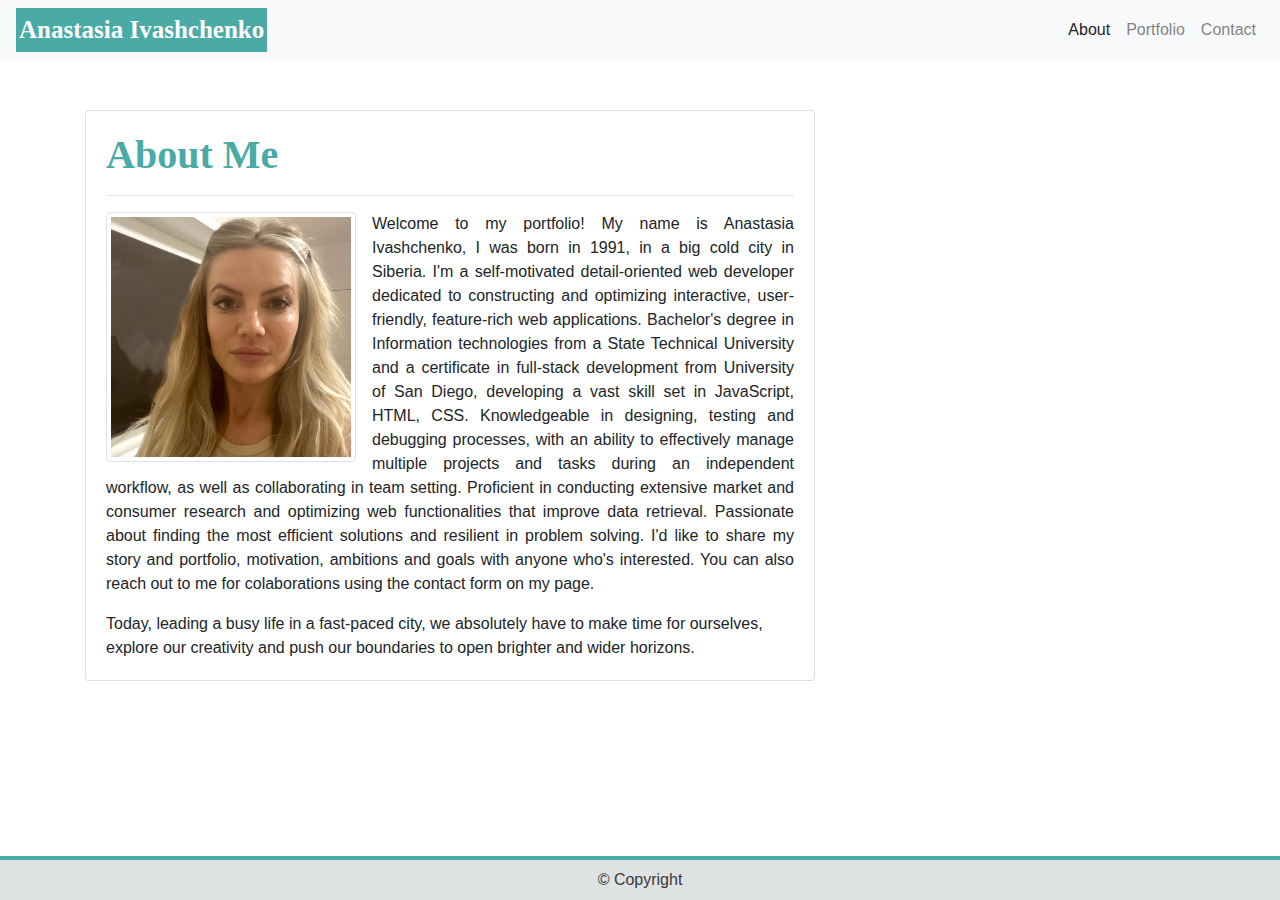
<file: index.html>
<!DOCTYPE html>
<html lang="en-us">

<head>
    <!-- Meta tags. Links to connect bootstrap stylesheets    -->
    <meta charset="UTF-8">
    <meta name="viewport" content="width=device-width, initial-scale=1">
    <link rel="stylesheet" href="style.css">
    <link rel="stylesheet" href="https://maxcdn.bootstrapcdn.com/bootstrap/4.0.0/css/bootstrap.min.css">
    <title>Anastasia I - About me</title>
</head>

<body>
    <!-- Navbar starts -->
    <nav class="navbar navbar-expand-lg sticky-top navbar-light bg-light">
        <a class="navbar-brand" href="index.html"><b> Anastasia Ivashchenko </b></a>
        <button class="navbar-toggler" type="button" data-toggle="collapse" data-target="#navbarNav"
            aria-controls="navbarNav" aria-expanded="false" aria-label="Toggle navigation">
            <span class="navbar-toggler-icon"></span>
        </button>
        <div class="collapse navbar-collapse justify-content-end" id="navbarNav">
            <ul class="navbar-nav">
                <li class="nav-item active">
                    <a class="nav-link" href="index.html">About<span class="sr-only">(current)</span></a>
                </li>
                <li class="nav-item">
                    <a class="nav-link" href="portfolio.html">Portfolio</a>
                </li>
                <li class="nav-item">
                    <a class="nav-link" href="contact.html">Contact</a>
                </li>
            </ul>
        </div>
    </nav>

    <!-- Main section starts -->
    <main class="container margin">
        <div class="row">
            <div class="col-md-8">
                <div class="card">
                    <div class="card-body">
                        <h1 class="card-title">About Me</h1>
                        <hr>
                        <img src="img/06.jpg" alt="Headshot"
                            class="img-thumbnail img-fluid float-left mr-3 responsive">
                        <p class="text-position">
                            Welcome to my portfolio! My name is Anastasia Ivashchenko, I was born in 1991, in a big cold city
                            in Siberia.
                            I'm a self-motivated detail-oriented web developer dedicated to constructing and optimizing interactive, user-friendly, feature-rich web applications. Bachelor's degree in Information technologies from a State Technical University and a certificate in full-stack development from University of San Diego, developing a vast skill set in JavaScript, HTML, CSS. Knowledgeable in designing, testing and debugging processes, with an ability to effectively manage multiple projects and tasks during an independent workflow, as well as collaborating in team setting. Proficient in conducting extensive market and consumer research and optimizing web functionalities that improve data retrieval. Passionate about finding the most efficient solutions and resilient in problem solving.

                            I'd like to share my story and portfolio, motivation, ambitions and goals with anyone who's
                            interested. You can also
                            reach out to me for colaborations using the contact form on my page.
                        </p>
                        <p class="card-text">Today, leading a busy life in a fast-paced city, we absolutely have
                            to make time for ourselves, explore our creativity and push our boundaries to open brighter
                            and wider horizons. </p>
                    </div>
                </div>
            </div>
        </div>
    </main>

    <!-- Footer -->
    <footer class="fixed-bottom mt-auto background">
        <div class="text-center py-2">© Copyright</div>
    </footer>

    <!-- JavaScript plugins     -->
    <script src="https://code.jquery.com/jquery-3.5.1.slim.min.js"
        integrity="sha384-DfXdz2htPH0lsSSs5nCTpuj/zy4C+OGpamoFVy38MVBnE+IbbVYUew+OrCXaRkfj"
        crossorigin="anonymous"></script>
    <script src="https://cdn.jsdelivr.net/npm/popper.js@1.16.1/dist/umd/popper.min.js"
        integrity="sha384-9/reFTGAW83EW2RDu2S0VKaIzap3H66lZH81PoYlFhbGU+6BZp6G7niu735Sk7lN"
        crossorigin="anonymous"></script>
    <script src="https://stackpath.bootstrapcdn.com/bootstrap/4.5.2/js/bootstrap.min.js"
        integrity="sha384-B4gt1jrGC7Jh4AgTPSdUtOBvfO8shuf57BaghqFfPlYxofvL8/KUEfYiJOMMV+rV"
        crossorigin="anonymous"></script>
</body>

</html>
</file>
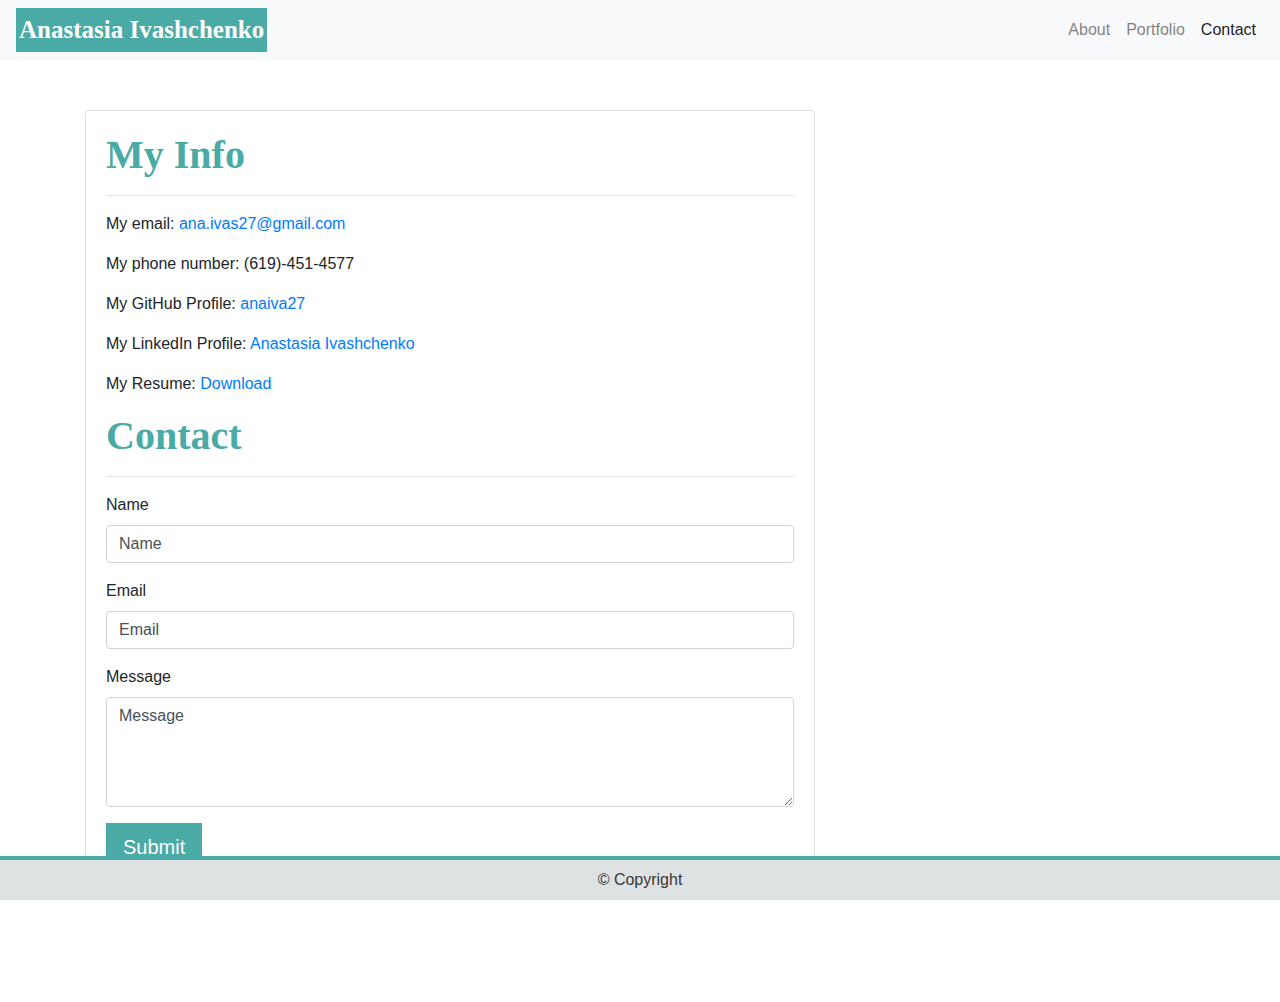
<file: contact.html>
<!DOCTYPE html>
<html lang="en-us">

<head>

  <!-- Meta tags. Links to connect bootstrap stylesheets    -->
  <meta charset="UTF-8">
  <meta name="viewport" content="width=device-width, initial-scale=1">
  <link rel="stylesheet" href="style.css">
  <link rel="stylesheet" href="https://maxcdn.bootstrapcdn.com/bootstrap/4.0.0/css/bootstrap.min.css">
  <title>Anastasia I - Contact</title>
</head>

<body>

  <!-- Navbar starts -->
  <nav class="navbar navbar-expand-lg sticky-top navbar-light bg-light">
    <a class="navbar-brand" href="index.html"><b> Anastasia Ivashchenko </b></a>
    <button class="navbar-toggler" type="button" data-toggle="collapse" data-target="#navbarNav"
      aria-controls="navbarNav" aria-expanded="false" aria-label="Toggle navigation">
      <span class="navbar-toggler-icon"></span>
    </button>
    <div class="collapse navbar-collapse justify-content-end" id="navbarNav">
      <ul class="navbar-nav">
        <li class="nav-item">
          <a class="nav-link" href="index.html">About</a>
        </li>
        <li class="nav-item">
          <a class="nav-link" href="portfolio.html">Portfolio</a>
        </li>
        <li class="nav-item active">
          <a class="nav-link" href="contact.html">Contact<span class="sr-only">(current)</span></a>
        </li>
      </ul>
    </div>
  </nav>

  <!-- Main section starts -->
  <main class="container margin">
    <div class="row">
      <div class="col-md-8">
        <div class="card">
          <section aria-label="Fill up contact form please" class="card-body">
            <form>
              <h1 class="card-title">My Info</h1>
              <hr>
              <p>My email: <a href="mailto:ana.ivas27@gmail.com">ana.ivas27@gmail.com</a></p>
              <p>My phone number: (619)-451-4577</a></p>
              <p>My GitHub Profile: <a href="https://github.com/anaiva27" target="_blank">anaiva27</a></p>
              <p>My LinkedIn Profile: <a href="https://www.linkedin.com/in/anastasia-ivashchenko-bbb196107/" target="_blank">Anastasia Ivashchenko</a></p>
              <p>My Resume:  <a href="./img/Anastasia I. Resume.pdf" download="Anastasia I. Resume">Download</a></p>

              <h1 class="card-title">Contact</h1>
              <hr>
              <div class="form-group">
                <label for="InputName">Name</label>
                <input type="text" value="Name" class="form-control" id="InputName">
              </div>
              <div class="form-group">
                <label for="InputEmail">Email</label>
                <input type="email" value="Email" class="form-control" id="InputEmail">
              </div>
              <div class="form-group">
                <label for="InputMessage">Message</label>
                <textarea name="message" rows="4" class="form-control" id="InputMessage">Message</textarea>
              </div>
              <button type="submit" class="btn btn-lg btn-primary rounded-0">Submit</button>
            </form>
          </section>
        </div>
      </div>
    </div>
  </main>

  <!-- Footer -->
  <footer class="fixed-bottom mt-auto background">
    <div class="text-center py-2">© Copyright</div>
  </footer>

  <!-- JavaScript plugins     -->
  <script src="https://code.jquery.com/jquery-3.5.1.slim.min.js"
    integrity="sha384-DfXdz2htPH0lsSSs5nCTpuj/zy4C+OGpamoFVy38MVBnE+IbbVYUew+OrCXaRkfj"
    crossorigin="anonymous"></script>
  <script src="https://cdn.jsdelivr.net/npm/popper.js@1.16.1/dist/umd/popper.min.js"
    integrity="sha384-9/reFTGAW83EW2RDu2S0VKaIzap3H66lZH81PoYlFhbGU+6BZp6G7niu735Sk7lN"
    crossorigin="anonymous"></script>
  <script src="https://stackpath.bootstrapcdn.com/bootstrap/4.5.2/js/bootstrap.min.js"
    integrity="sha384-B4gt1jrGC7Jh4AgTPSdUtOBvfO8shuf57BaghqFfPlYxofvL8/KUEfYiJOMMV+rV"
    crossorigin="anonymous"></script>
</body>

</html>
</file>
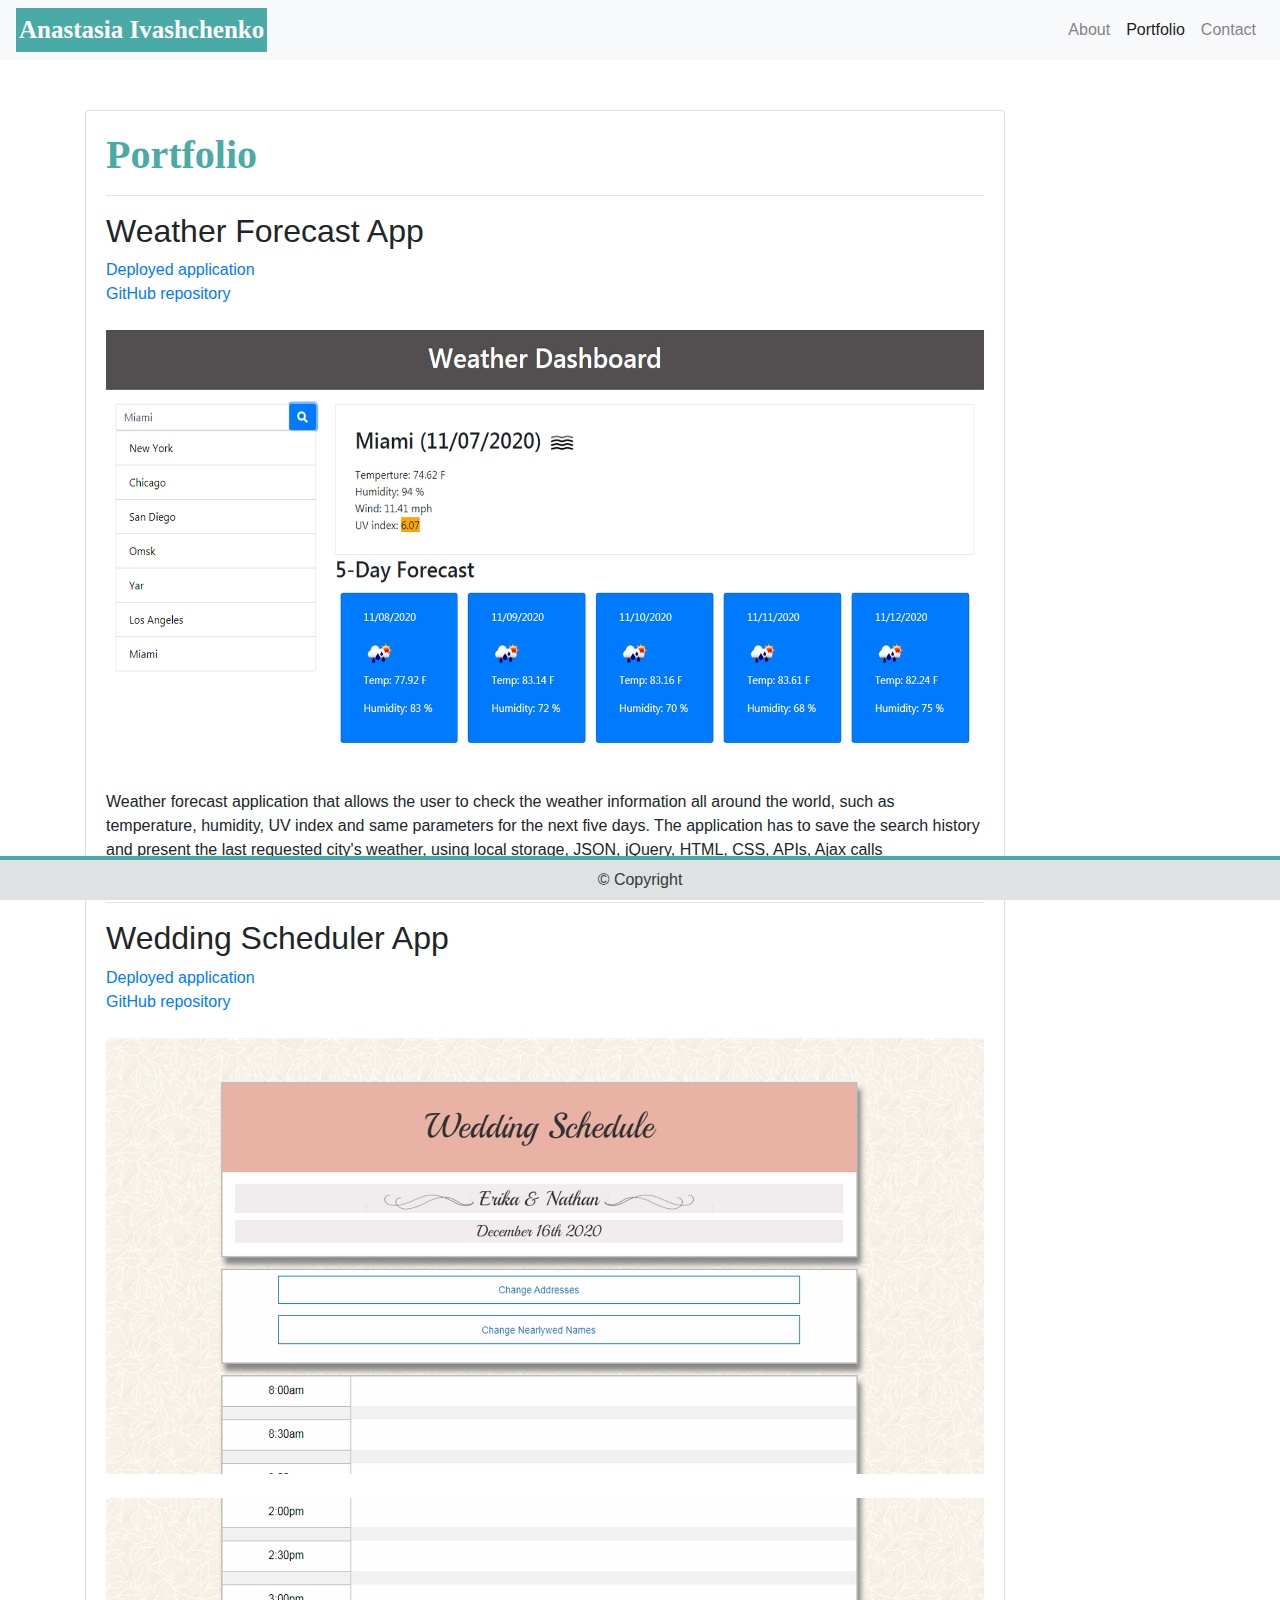
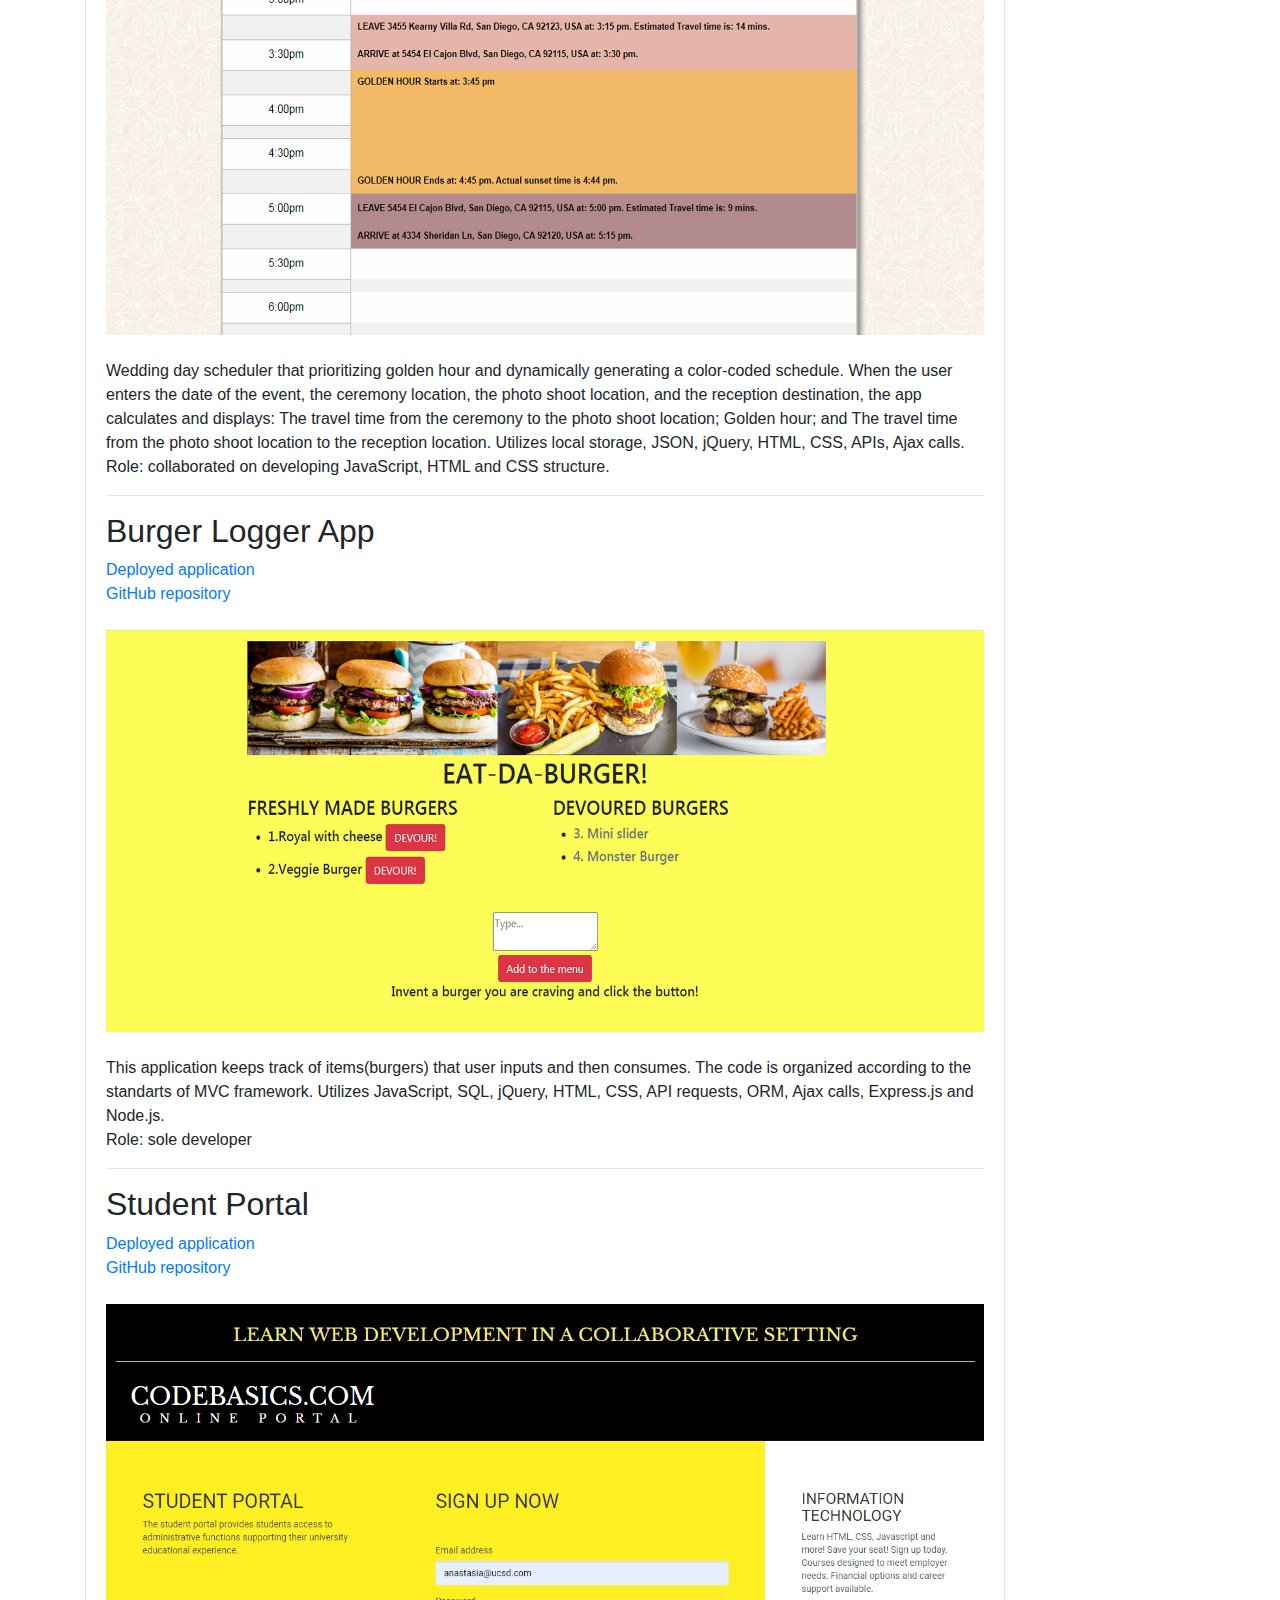
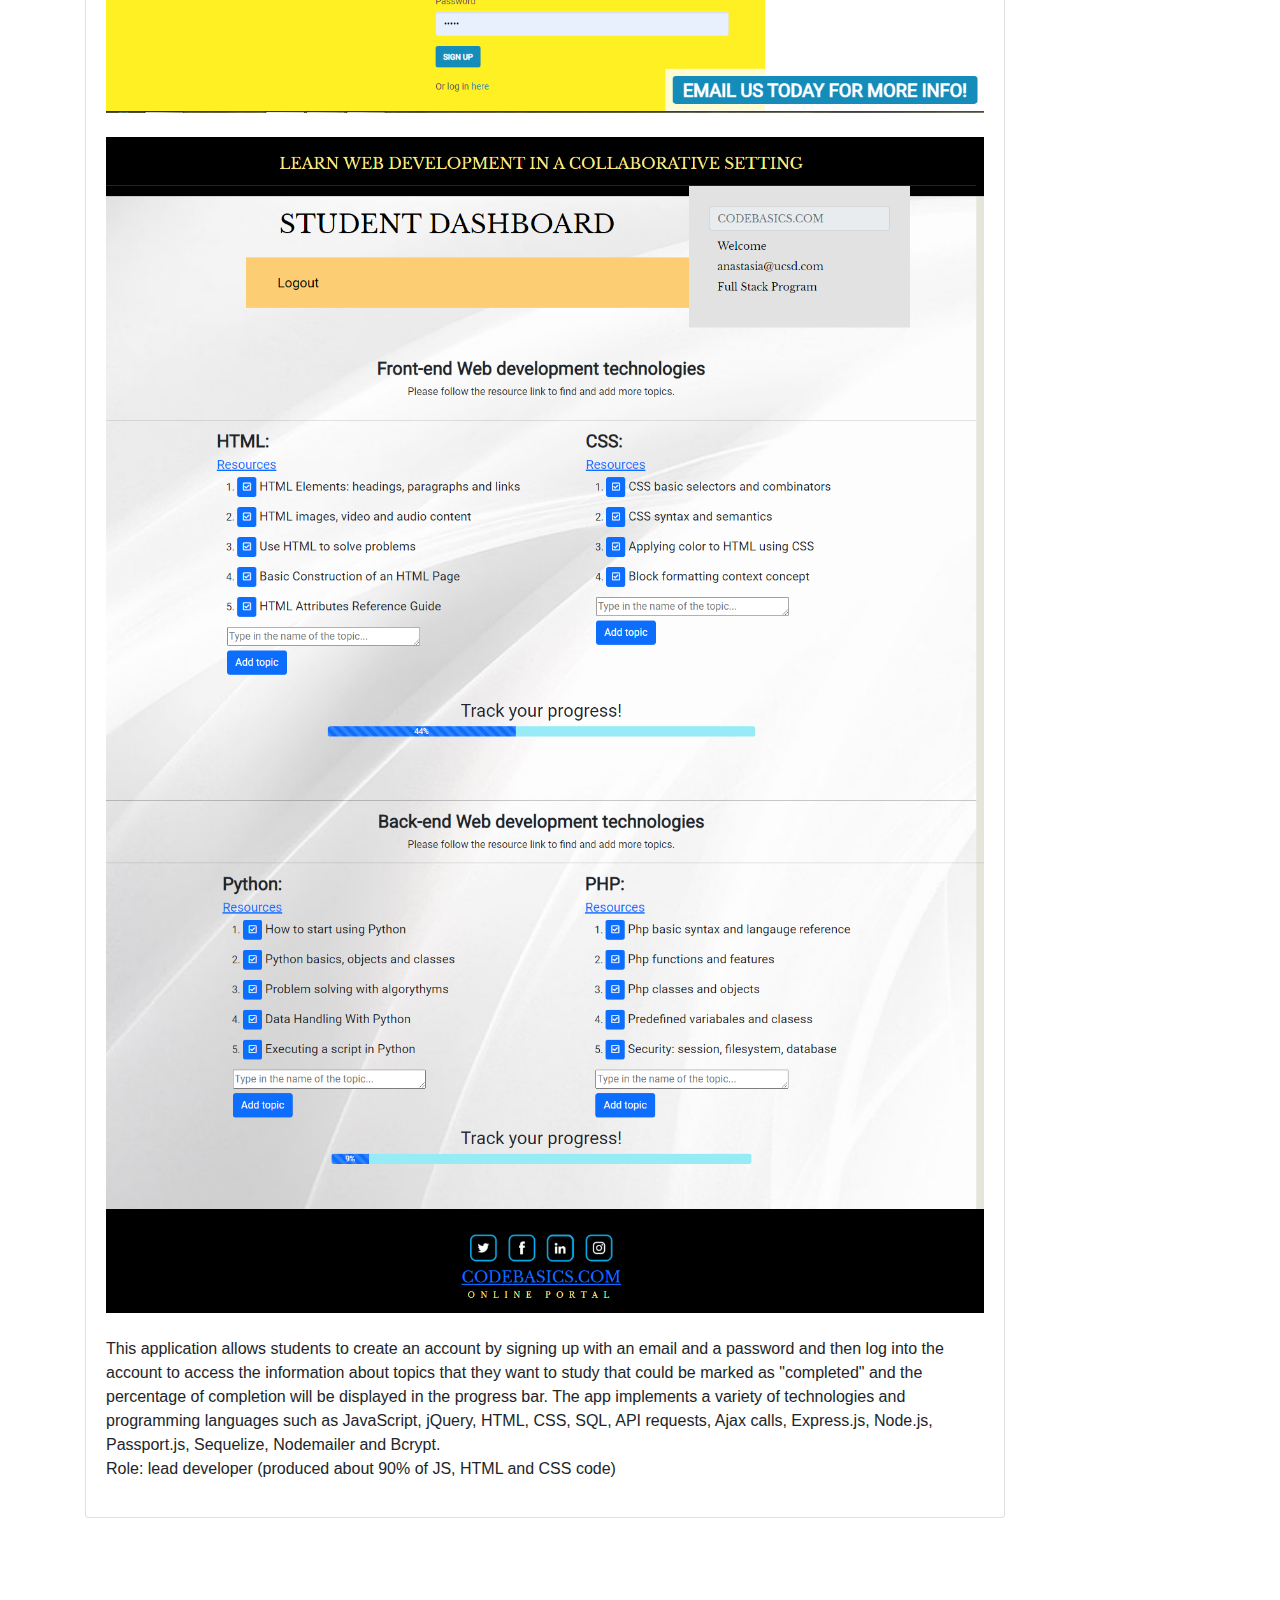
<file: portfolio.html>
<!DOCTYPE html>
<html lang="en-us">
  <head>
    <!-- Meta tags. Links to connect bootstrap stylesheets    -->
    <meta charset="UTF-8" />
    <meta name="viewport" content="width=device-width, initial-scale=1" />
    <link rel="stylesheet" href="style.css" />
    <link
      rel="stylesheet"
      href="https://maxcdn.bootstrapcdn.com/bootstrap/4.0.0/css/bootstrap.min.css"
    />
    <title>Anastasia I - Portfolio</title>
  </head>

  <body>
    <!-- Navbar starts -->
    <nav class="navbar navbar-expand-lg sticky-top navbar-light bg-light">
      <a class="navbar-brand" href="index.html"
        ><b> Anastasia Ivashchenko </b></a
      >
      <button
        class="navbar-toggler"
        type="button"
        data-toggle="collapse"
        data-target="#navbarNav"
        aria-controls="navbarNav"
        aria-expanded="false"
        aria-label="Toggle navigation"
      >
        <span class="navbar-toggler-icon"></span>
      </button>
      <div class="collapse navbar-collapse justify-content-end" id="navbarNav">
        <ul class="navbar-nav">
          <li class="nav-item">
            <a class="nav-link" href="index.html">About</a>
          </li>
          <li class="nav-item active">
            <a class="nav-link" href="portfolio.html"
              >Portfolio<span class="sr-only">(current)</span></a
            >
          </li>
          <li class="nav-item">
            <a class="nav-link" href="contact.html">Contact</a>
          </li>
        </ul>
      </div>
    </nav>

    <!-- Main section starts-->
    <main class="container margin">
      <div class="row">
        <div class="col-md-10">
          <div class="card">
            <div class="card-body">
              <h1 class="card-title">Portfolio</h1>
              <hr />
              <div class="row">
                <div class="col-lg-12">
                  <h2>Weather Forecast App</h2>
                  <a
                    href="https://anaiva27.github.io/Weather-Application/"
                    target="blank"
                    >Deployed application</a
                  ><br />
                  <a
                    href="https://github.com/anaiva27/Weather-Application"
                    target="blank"
                    >GitHub repository</a
                  ><br /><br />
                  <img
                    src="img/screenshotWA.jpg"
                    alt="weather app screnshot"
                    class="float-left mb-4 img-fluid"
                  />
                  <p>
                    Weather forecast application that allows the user to check
                    the weather information all around the world, such as
                    temperature, humidity, UV index and same parameters for the
                    next five days. The application has to save the search
                    history and present the last requested city's weather, using
                    local storage, JSON, jQuery, HTML, CSS, APIs, Ajax calls<br />Role:
                    sole developer.
                  </p>
                  <hr />
                  <h2>Wedding Scheduler App</h2>
                  <a
                    href="https://mbubel.github.io/projectwedding/"
                    target="blank"
                    >Deployed application</a
                  ><br />
                  <a
                    href="https://github.com/mbubel/projectwedding"
                    target="blank"
                    >GitHub repository</a
                  ><br /><br />
                  <img
                    src="img/screenshotWP.jpg"
                    alt="wedding planner app screnshot"
                    class="float-left mb-4 img-fluid"
                  />
                  <img
                    src="img/screenshotWP2.jpg"
                    alt="weather app screnshot"
                    class="float-left mb-4 img-fluid"
                  />
                  <p>
                    Wedding day scheduler that prioritizing golden hour and
                    dynamically generating a color-coded schedule. When the user
                    enters the date of the event, the ceremony location, the
                    photo shoot location, and the reception destination, the app
                    calculates and displays: The travel time from the ceremony
                    to the photo shoot location; Golden hour; and The travel
                    time from the photo shoot location to the reception
                    location. Utilizes local storage, JSON, jQuery, HTML, CSS,
                    APIs, Ajax calls.<br />Role: collaborated on developing
                    JavaScript, HTML and CSS structure.
                  </p>
                  <hr />
                  <h2>Burger Logger App</h2>
                  <a
                    href="https://eat-the-burger-yum.herokuapp.com/"
                    target="blank"
                    >Deployed application</a
                  ><br />
                  <a
                    href="https://github.com/anaiva27/Burger-Logger"
                    target="blank"
                    >GitHub repository</a
                  ><br /><br />
                  <img
                    src="img/screenshotBB.jpg"
                    alt="wedding planner app screnshot"
                    class="float-left mb-4 img-fluid"
                  />
                  <p>
                    This application keeps track of items(burgers) that user inputs and then consumes. The code is organized according to the standarts of MVC framework. Utilizes JavaScript, SQL, jQuery, HTML, CSS,
                    API requests, ORM, Ajax calls, Express.js and Node.js.<br />Role: sole developer               
                  </p>
                  <hr />
                  <h2>Student Portal</h2>
                  <a
                    href="https://vast-shore-72326.herokuapp.com/"
                    target="blank"
                    >Deployed application</a
                  ><br />
                  <a
                    href="https://github.com/larrygamboa/project2"
                    target="blank"
                    >GitHub repository</a
                  ><br /><br />
                  <img
                    src="img/s1.jpg"
                    alt="signup page screenshot"
                    class="float-left mb-4 img-fluid"
                  />
                  <br>
                  <img
                    src="img/s3.png"
                    alt="signup page screenshot"
                    class="float-left mb-4 img-fluid"
                  />
                  <p>
                    This application allows students to create an account by signing up with an email and a password and then log into the account to access the information about topics that they want to study that could be marked as "completed" and the percentage of completion will be displayed in the progress bar. The app implements a variety of technologies and programming languages such as JavaScript, jQuery, HTML, CSS, SQL, API requests, Ajax calls, Express.js, Node.js, Passport.js, Sequelize, Nodemailer and Bcrypt. <br />Role: lead developer (produced about 90% of JS, HTML and CSS code)              
                  </p>
                </div>
              </div>
            </div>
          </div>
        </div>
      </div>
    </main>

    <!-- Footer -->
    <footer class="fixed-bottom mt-auto background">
      <div class="text-center py-2">© Copyright</div>
    </footer>

    <!-- JavaScript plugins     -->
    <script
      src="https://code.jquery.com/jquery-3.5.1.slim.min.js"
      integrity="sha384-DfXdz2htPH0lsSSs5nCTpuj/zy4C+OGpamoFVy38MVBnE+IbbVYUew+OrCXaRkfj"
      crossorigin="anonymous"
    ></script>
    <script
      src="https://cdn.jsdelivr.net/npm/popper.js@1.16.1/dist/umd/popper.min.js"
      integrity="sha384-9/reFTGAW83EW2RDu2S0VKaIzap3H66lZH81PoYlFhbGU+6BZp6G7niu735Sk7lN"
      crossorigin="anonymous"
    ></script>
    <script
      src="https://stackpath.bootstrapcdn.com/bootstrap/4.5.2/js/bootstrap.min.js"
      integrity="sha384-B4gt1jrGC7Jh4AgTPSdUtOBvfO8shuf57BaghqFfPlYxofvL8/KUEfYiJOMMV+rV"
      crossorigin="anonymous"
    ></script>
  </body>
</html>
</file>
<file: style.css>
/* Background */
body { background-image: url(https://media.istockphoto.com/vectors/pattern-seamless-abstract-background-chevron-gold-color-and-line-vector-id956840842?b=1&k=6&m=956840842&s=612x612&w=0&h=iN2iMN_Or81zuoU9NHjyTFJmy6mp8RoPHOVydo_8eJ8=);

}

/* Text attributes for the navbar */
.navbar-light a.navbar-brand{ font-family: 'Times New Roman', Times, serif;
    font-size: 25px;    
    background-color: #4aaaa5;
        color: white;
        padding: 3px;

}

/* Margins for the main container */
.margin { margin-bottom: 110px;
    margin-top: 50px;

}

/* header attributes for cards */
h1.card-title { font-family: 'Times New Roman', Times, serif;
    font-weight: bold;
  color: #4aaaa5;
}

.text-position {
    text-align: justify;
 }

/* Style and color for the contact form button */
.btn.btn-lg.btn-primary.rounded-0 {background-color: #4aaaa5;
    border-color: #4aaaa5;

}

/* Text color inside footer */
div.py-2 { color: #393838;
}

/* Styles for the footer */
footer.background { background-color: #dee2e2;
    border-top: 4px solid #4aaaa5;
}

/* Attributes and queries for the headshot pic, index page */
.img-thumbnail.img-fluid.float-left.mr-3.responsive {
    width: 250px;
    height: 250px;
}
@media(min-width: 400px) {
    .img-thumbnail.img-fluid.float-left.mr-3.responsive {
        width: 150px;
        height: 150px;
    }
}
@media(min-width: 768px) {
    .img-thumbnail.img-fluid.float-left.mr-3.responsive {
    width: 200px;
    height: 200px;
}
}
@media(min-width: 992px) {
    .img-thumbnail.img-fluid.float-left.mr-3.responsive {
        width: 250px;
        height: 250px;
    }
}
</file>
